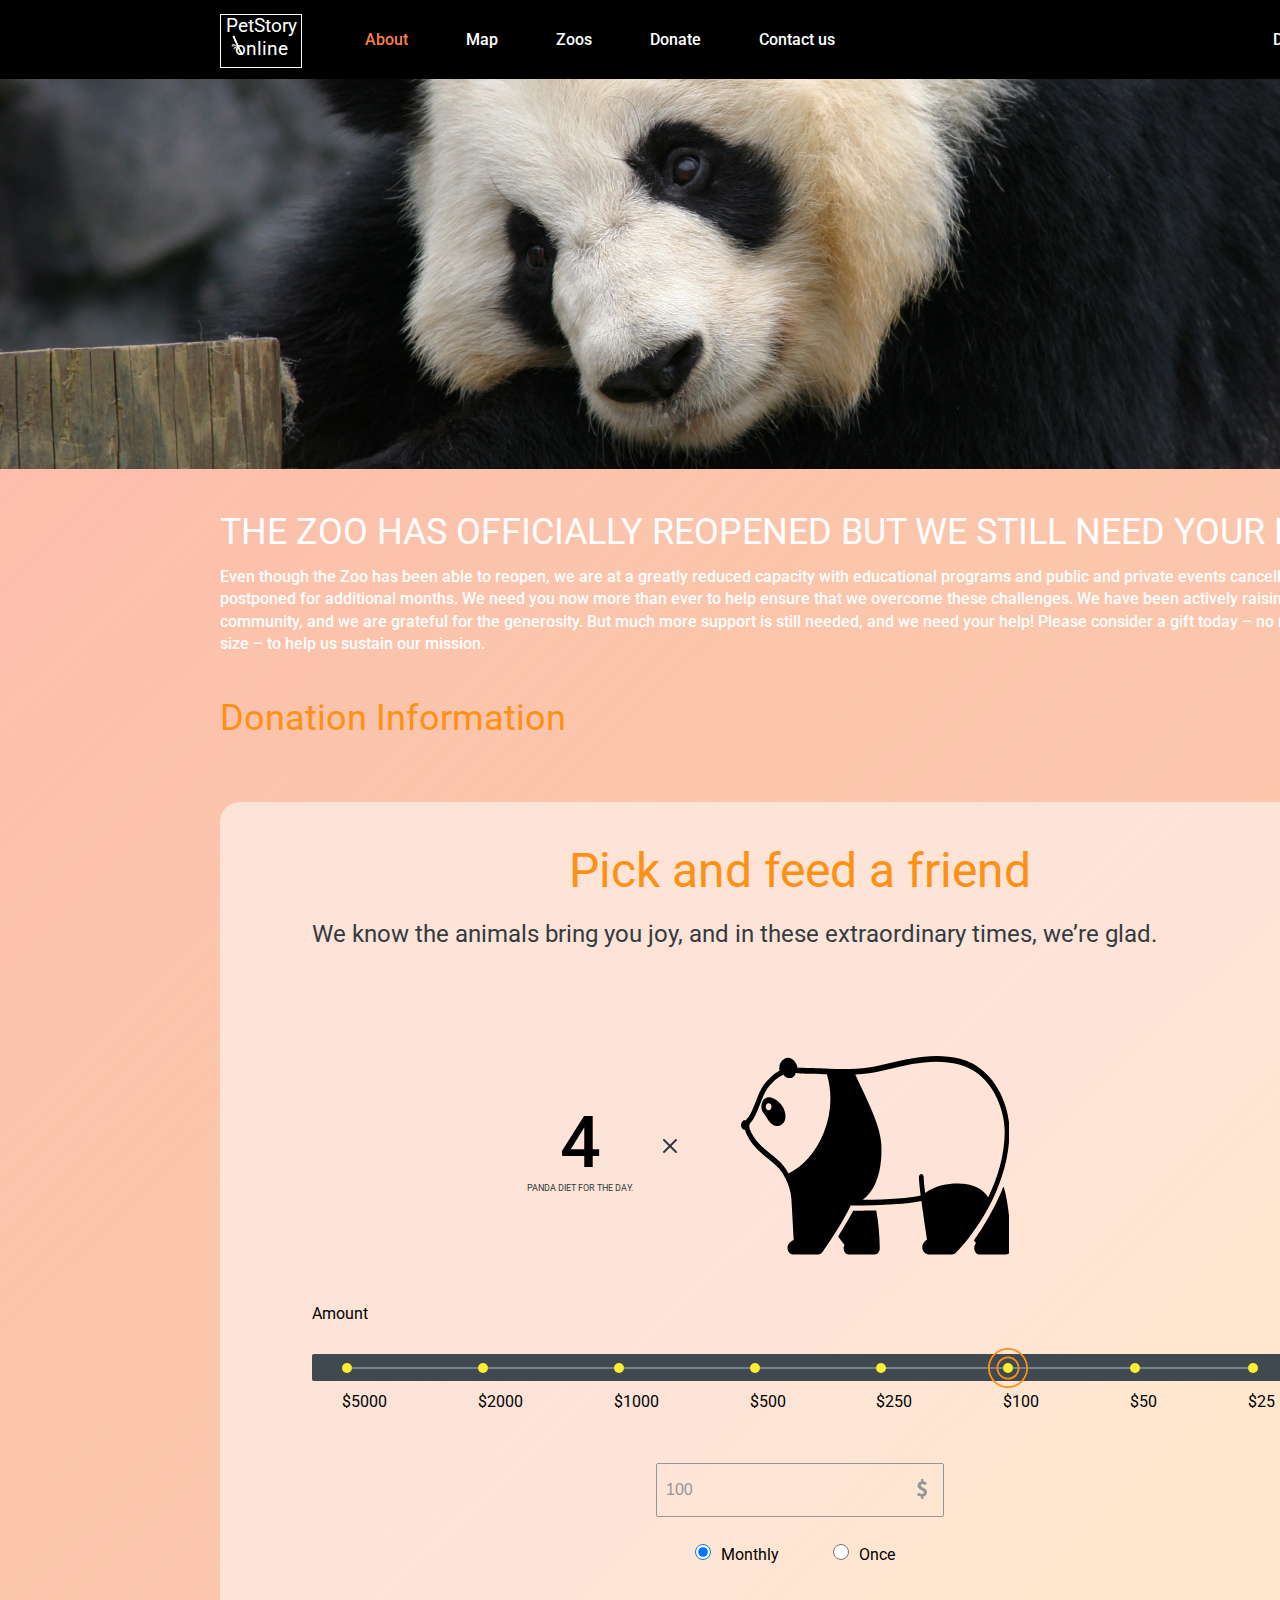
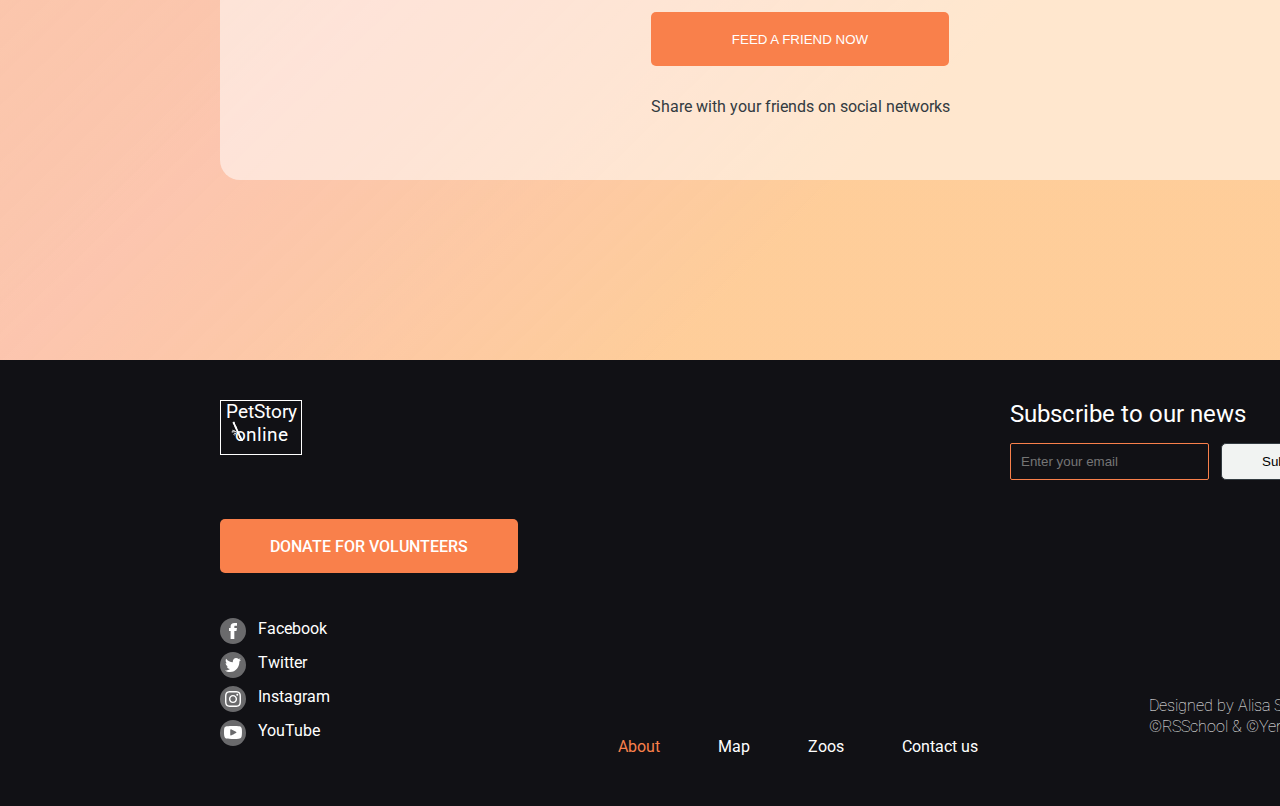
<file: donate/index.html>
<!DOCTYPE html>
<html lang="en">

<head>
    <meta charset="UTF-8">
    <meta http-equiv="X-UA-Compatible" content="IE=edge">
    <meta name="viewport" content="width=device-width, initial-scale=1.0">
    <link rel="stylesheet" href="style.css">
    <title>Donate</title>
</head>

<body>
    <header class="header">
        <div class="header__logo">
            <a href="../index.html"><h1 class="header__logo__name">PetStory online</h1></a>
        </div>
        <nav class="header__navigation">
            <ul class="header__navigation__items">
                <li class="header__navigation__items__item"><a class="header__navigation__items__item__link"
                        href="../index.html">About</a></li>
                <li class="header__navigation__items__item"><a class="header__navigation__items__item__link"
                        href="#">Map</a></li>
                <li class="header__navigation__items__item"><a class="header__navigation__items__item__link"
                        href="#">Zoos</a></li>
                <li class="header__navigation__items__item"><a class="header__navigation__items__item__link"
                        href="index.html">Donate</a></li>
                <li class="header__navigation__items__item"><a class="header__navigation__items__item__link"
                        href="#">Contact us</a></li>
                <li class="header__navigation__items__item"><a class="header__navigation__items__item__link"
                        href="https://www.figma.com" target=»_blank»>Designed by ©</a></li>
            </ul>
        </nav>
        <div class="header__menu-burger">
            <span></span>
        </div>
        <div class="header__menu-body">
            <div class="header__menu-body__logo">
                <h2 class="header__menu-body__logo__item">PetStory online</h2>
            </div>
            <ul class="header__menu-body__ul">
                <li class="header__menu-body__ul__li"><a href="../index.html">About</a></li>
                <li class="header__menu-body__ul__li"><a href="#">Map</a></li>
                <li class="header__menu-body__ul__li"><a href="#">Zoos</a></li>
                <li class="header__menu-body__ul__li"><a href="index.html">Donate</a></li>
                <li class="header__menu-body__ul__li"><a href="#">Contact us</a></li>
                <li class="header__menu-body__ul__li"><a href="#">Designed by ©</a></li>
            </ul>
        </div>
    </header>
    <main class="main">
        <div class="img">
            <div class="panda-img" style="display: block;"></div>
        </div>
        <div class="donate">
            <div class="donate__title">THE ZOO HAS OFFICIALLY REOPENED BUT WE STILL NEED YOUR HELP!</div>
            <div class="donate__subtitle">Even though the Zoo has been able to reopen, we are at a greatly reduced
                capacity with educational programs and public and private events cancelled or postponed for additional
                months. We need you now more than ever to help ensure that we overcome these challenges. We have been
                actively raising funds in the community, and we are grateful for the generosity. But much more support
                is still needed, and we need your help! Please consider a gift today – no matter what size – to help us
                sustain our mission.</div>
            <div class="donate__information">Donation Information</div>
            <div class="donate__area">
                <div class="donate__area__title">Pick and feed a friend</div>
                <div class="donate__area__subtitle">We know the animals bring you joy, and in these extraordinary times,
                    we’re glad.</div>
                <div class="donate__area__diet-panda">
                    <div class="donate__area__diet-panda__quantity">4 <div
                            class="donate__area__diet-panda__quantity__txt">Panda diet for the day.</div>
                    </div>
                    <div class="donate__area__diet-panda__quantity__x"><img
                            class="donate__area__diet-panda__quantity__x__item" src="../assets/icons/x.svg" alt="">
                    </div>
                    <div class="donate__area__diet-panda__img">
                        <div class="donate__area__diet-panda__img__item"></div>
                    </div>
                </div>
                <div class="donate__area__amount">Amount</div>
                <div class="donate__area__choose">
                    <div class="donate__area__choose__line"></div>
                    <div class="donate__area__choose__items" action="#">
                        
                        <div class="donate__area__choose__items__item">
                            <input class="donate__area__choose__items__item__input" type="radio" id="5000" name="nameradio" value="5000">
                            <div class="donate__area__choose__items__item__input__border"></div>
                            <label class="donate__area__choose__items__item__label" for="5000"></label>
                            <div class="donate__area__choose__items__item__price">$5000</div>
                        </div>

                        <div class="donate__area__choose__items__item">
                            <input class="donate__area__choose__items__item__input" type="radio" id="2000" name="nameradio" value="2000">
                            <div class="donate__area__choose__items__item__input__border"></div>
                            <label class="donate__area__choose__items__item__label" for="2000"></label>
                            <div class="donate__area__choose__items__item__price">$2000</div>
                        </div>

                        <div class="donate__area__choose__items__item">
                            <input class="donate__area__choose__items__item__input" type="radio" id="1000" name="nameradio" value="1000">
                            <div class="donate__area__choose__items__item__input__border"></div>
                            <label class="donate__area__choose__items__item__label" for="1000"></label>
                            <div class="donate__area__choose__items__item__price">$1000</div>
                        </div>

                        <div class="donate__area__choose__items__item">
                            <input class="donate__area__choose__items__item__input" type="radio" id="500" name="nameradio" value="500">
                            <div class="donate__area__choose__items__item__input__border"></div>
                            <label class="donate__area__choose__items__item__label" for="500"></label>
                            <div class="donate__area__choose__items__item__price">$500</div>
                        </div>

                        <div class="donate__area__choose__items__item">
                            <input class="donate__area__choose__items__item__input" type="radio" id="250" name="nameradio" value="250">
                            <div class="donate__area__choose__items__item__input__border"></div>
                            <label class="donate__area__choose__items__item__label" for="250"></label>
                            <div class="donate__area__choose__items__item__price">$250</div>
                        </div>

                        <div class="donate__area__choose__items__item">
                            <input class="donate__area__choose__items__item__input" type="radio" id="100" name="nameradio" checked value="100">
                            <div class="donate__area__choose__items__item__input__border"></div>
                            <label class="donate__area__choose__items__item__label" for="100"></label>
                            <div class="donate__area__choose__items__item__price">$100</div>
                        </div>

                        <div class="donate__area__choose__items__item">
                            <input class="donate__area__choose__items__item__input" type="radio" id="50" name="nameradio" value="50">
                            <div class="donate__area__choose__items__item__input__border"></div>
                            <label class="donate__area__choose__items__item__label" for="50"></label>
                            <div class="donate__area__choose__items__item__price">$50</div>
                        </div>

                        <div class="donate__area__choose__items__item">
                            <input class="donate__area__choose__items__item__input" type="radio" id="25" name="nameradio" value="25">
                            <div class="donate__area__choose__items__item__input__border"></div>
                            <label class="donate__area__choose__items__item__label" for="25"></label>
                            <div class="donate__area__choose__items__item__price">$25</div>
                        </div>
                    </div>
                 
                </div>
                <div class="donate__area__subscription">
                    
                    <input class="donate__area__subscription__window" id="rezultatRadio" placeholder="" type="number" value="100">
                    <div class="donate__area__subscription__radio">
                        <input class="donate__area__subscription__radio__item" name="a" checked type="radio">Monthly
                        <input class="donate__area__subscription__radio__item" name="a" type="radio">Once
                    </div>
                    <button class="donate__area__btn">Feed a friend now</button>
                    <div class="donate__area__last">Share with your friends on social networks </div>
                </div>
            </div>
        </div>
    </main>
    <footer class="footer">
        <div class="footer__left">
            <div class="footer__left__logo">
                <a href="../index.html"><h1 class="footer__left__logo__name">PetStory online</h1></a>
            </div>
            <a class="footer__left__button" href="index.html">donate for volunteers</a>
            
            <div class="footer__left__network">
                <div class="footer__left__network__facebook"><a class="footer__left__network__facebook__a" href="https://ru-ru.facebook.com/" target=»_blank»><div class="footer__left__network__facebook__img"
                    ><div class="footer__left__network__facebook__txt">Facebook</div></div></a></div>
                <div class="footer__left__network__twitter"><a href="https://twitter.com/?lang=ru" target=»_blank»><div class="footer__left__network__twitter__img"
                            ><div class="footer__left__network__twitter__txt">Twitter</div></div></a></div>
                <div class="footer__left__network__instagram"><a href="https://www.instagram.com/" target=»_blank»><div class="footer__left__network__instagram__img"
                            ><div class="footer__left__network__instagram__txt">Instagram</div></div></a></div>
                <div class="footer__left__network__youtube"><a href="https://www.youtube.com/" target=»_blank»><div class="footer__left__network__youtube__img"
                           ><div class="footer__left__network__youtube__txt">YouTube</div></div></a></div>
            </div>
            </div>

        <div class="footer__centre">
            <nav class="footer__centre__navigation">
                <ul class="footer__centre__navigation__items">
                    <li class="footer__centre__navigation__items__item"><a
                            class="footer__centre__navigation__items__item__link" href="../index.html">About</a></li>
                    <li class="footer__centre__navigation__items__item"><a
                            class="footer__centre__navigation__items__item__link" href="#">Map</a></li>
                    <li class="footer__centre__navigation__items__item"><a
                            class="footer__centre__navigation__items__item__link" href="#">Zoos</a></li>
                    <li class="footer__centre__navigation__items__item"><a
                            class="footer__centre__navigation__items__item__link" href="#">Contact us</a></li>
                </ul>
            </nav>
        </div>
        <div class="footer__right">
            <form class="footer__right__form" action="">
                <h3 class="footer__right__form__titile">Subscribe to our news</h3>
                <input class="footer__right__form__input" type="email" placeholder="Enter your email" required>
                <button class="footer__right__form__btn">Submit</button>
            </form>
            <div class="footer__right__designed">
                <div class="footer__right__designed__name">Designed by Alisa Samborskaya</div>
                <div class="footer__right__designed__rsschool">©RSSchool & ©Yem Digital 2021</div>
            </div>
        </div>
    </footer>
    <script src="../donatePage.js"></script>
    <script src="../burgerMenu.js"></script>
</body>

</html>
</file>
<file: donate/style.css>
@import url("https://fonts.googleapis.com/css2?family=Roboto:wght@100;300;400;500;700;900&display=swap");
* {
  margin: 0;
  padding: 0;
}

* li {
  list-style-type: none;
}

* a {
  position: n;
  text-decoration: none;
  color: inherit;
}

body {
  font-family: 'Roboto', sans-serif;
  width: 1600px;
  margin: 0 auto;
}

body._lock {
  overflow: hidden;
}

.header {
  background-color: #000000;
  display: -webkit-box;
  display: -ms-flexbox;
  display: flex;
  padding: 14px 220px;
  -webkit-box-align: center;
      -ms-flex-align: center;
          align-items: center;
}

.header__main-title {
  visibility: hidden;
  font-size: 0px;
}

.header__logo {
  margin: 0 63px 0 0;
  width: 82px;
  height: 51px;
}

.header__logo__name {
  position: relative;
  padding: 0 4.7px 6.5px 4.7px;
  font-weight: 400;
  font-size: 19.0145px;
  line-height: 120%;
  text-align: center;
  color: #FFFFFF;
  border: 1.18841px solid #FFFFFF;
}

.header__logo__name::after {
  position: absolute;
  top: 20px;
  left: 10px;
  content: "";
  background-image: url("../assets/icons/bamboo.svg");
  width: 12px;
  height: 20px;
  display: block;
}

.header__menu-body {
  display: none;
}

.header__menu-burger {
  display: none;
}

.header__navigation__items {
  display: -webkit-box;
  display: -ms-flexbox;
  display: flex;
}

.header__navigation__items__item {
  color: #FFFFFF;
  font-weight: 500;
  font-size: 16px;
  margin: 0 58px 0 0;
}

.header__navigation__items__item:first-child {
  color: #F9804B;
}

.header__navigation__items__item:hover {
  color: #F9804B;
}

.header__navigation__items__item:last-child {
  margin: 0 0 0 438px;
}

.header__navigation__items__item:nth-last-child(2) {
  margin: 0;
}

.header__navigation__items__item:hover {
  color: #F9804B;
}

@media (max-width: 1000px) {
  body {
    width: 1000px;
    margin: 0 auto;
  }
  .header {
    padding: 14px 30px;
  }
  .header__navigation__items__item {
    margin: 0 48px 0 0;
  }
  .header__navigation__items__item:last-child {
    margin: 0 0 0 259px;
  }
}

@media (max-width: 640px) {
  body {
    max-width: 640px;
    margin: 0 auto;
  }
  .header {
    min-width: 600px;
    z-index: 10;
    position: absolute;
    position: fixed;
    background-color: #000000;
    display: -webkit-box;
    display: -ms-flexbox;
    display: flex;
    padding: 2px 20px;
    -webkit-box-align: center;
        -ms-flex-align: center;
            align-items: center;
    -webkit-box-pack: justify;
        -ms-flex-pack: justify;
            justify-content: space-between;
  }
  .header__menu-burger {
    position: fixed;
    display: block;
    position: relative;
    width: 18px;
    height: 10px;
    cursor: pointer;
    z-index: 6;
  }
  .header__menu-burger span, .header__menu-burger::before, .header__menu-burger::after {
    left: 0;
    position: absolute;
    height: 10%;
    width: 100%;
    background-color: #FFFFFF;
    -webkit-transition: all 0.3s ease 0s;
    transition: all 0.3s ease 0s;
    border-radius: 2px;
  }
  .header__menu-burger::after, .header__menu-burger::before {
    content: "";
  }
  .header__menu-burger::before {
    top: 0;
  }
  .header__menu-burger::after {
    bottom: 0;
  }
  .header__menu-burger span {
    top: 50%;
    -webkit-transform: scale(1) translate(0px, -50%);
            transform: scale(1) translate(0px, -50%);
  }
  .header__menu-burger._active span {
    -webkit-transform: scale(0) translate(0px, -50%);
            transform: scale(0) translate(0px, -50%);
  }
  .header__menu-burger._active::before {
    top: 50%;
    -webkit-transform: rotate(-45deg) translate(0px, -50%);
            transform: rotate(-45deg) translate(0px, -50%);
    background-color: #333B41;
    top: 11px;
  }
  .header__menu-burger._active::after {
    bottom: 50%;
    -webkit-transform: rotate(45deg) translate(0px, 50%);
            transform: rotate(45deg) translate(0px, 50%);
    background-color: #333B41;
    top: 10px;
  }
  .header__menu-body {
    display: block;
    padding: 10px 0 0 10px;
    z-index: 5;
    position: fixed;
    top: 0;
    left: 0;
    width: 100%;
    height: 100%;
    background-color: #E5E5E5;
    opacity: 1;
    -webkit-transform: translate(-100%, 0px);
            transform: translate(-100%, 0px);
    -webkit-transition: left 0.3 ease 0s;
    transition: left 0.3 ease 0s;
    overflow: auto;
  }
  .header__menu-body._active {
    -webkit-transform: translate(0px, 0px);
            transform: translate(0px, 0px);
    left: 0;
  }
  .header__menu-body__ul {
    display: inline-block;
  }
  .header__menu-body__ul__li {
    color: #333B41;
    margin: 0 0 15px 0;
  }
  .header__menu-body__logo__item {
    font-size: 15px;
    font-weight: 400;
    line-height: 120%;
    color: #FE9013;
    width: 65px;
    border: 0.8px solid #FE9013;
    border-radius: 2px;
    text-align: center;
    margin: 0 0 30px 0;
  }
  .header__menu-body__logo__item::before {
    content: "";
    background-image: url("../assets/icons/bamboo2.svg");
    width: 10px;
    height: 16px;
    top: 27px;
    left: 19px;
    display: block;
    position: absolute;
  }
  .header__main-title {
    visibility: hidden;
    font-size: 0px;
  }
  .header__logo {
    margin: 0;
    height: 100%;
  }
  .header__logo__name {
    position: relative;
    padding: 0;
    font-weight: 400;
    font-size: 13px;
    line-height: 120%;
    text-align: center;
    color: #FFFFFF;
    border: none;
  }
  .header__logo__name::after {
    position: absolute;
    top: 14px;
    left: 20px;
    content: "";
    background-image: url("../assets/icons/bamboo3.svg");
    width: 8px;
    height: 14px;
    display: block;
  }
  .header__navigation__items {
    display: none;
  }
  .header__navigation__items__item {
    color: #FFFFFF;
    font-weight: 500;
    font-size: 16px;
    margin: 0 58px 0 0;
  }
  .header__navigation__items__item:first-child {
    color: #F9804B;
  }
  .header__navigation__items__item:hover {
    color: #F9804B;
  }
  .header__navigation__items__item:last-child {
    margin: 0 0 0 438px;
  }
  .header__navigation__items__item:nth-last-child(2) {
    margin: 0;
  }
  .header__navigation__items__item:hover {
    color: #F9804B;
  }
}

@media (max-width: 320px) {
  body {
    max-width: 320px;
    margin: 0 auto;
  }
  .header {
    padding-left: 0;
    min-width: 300px;
    z-index: 10;
    position: absolute;
    position: fixed;
  }
}

.panda-img::before {
  content: "";
  background-image: url("../assets/img/bgDonate.jpg");
  display: block;
  width: 1600px;
  height: 390px;
}

@media (max-width: 1000px) {
  body {
    width: 1000px;
    margin: 0 auto;
  }
  .panda-img::before {
    content: "";
    background-image: url("../assets/img/panda_bg2.png");
    display: block;
    width: 1000px;
    height: 390px;
  }
}

@media (max-width: 640px) {
  body {
    width: 640px;
    margin: 0 auto;
  }
  .panda-img::before {
    content: "";
    background-image: url("../assets/img/pandabg3.jpg");
    display: block;
    width: 640px;
    height: 335px;
  }
}

@media (max-width: 320px) {
  body {
    width: 320px;
    margin: 0 auto;
  }
  .panda-img::before {
    content: "";
    background-image: url("../assets/img/panda_bgL.jpg");
    display: block;
    width: 320px;
    height: 187px;
  }
}

.donate {
  background: linear-gradient(315.75deg, rgba(254, 210, 144, 0.7) 30.06%, #FEBDAB 100.95%, rgba(254, 210, 144, 0.7) 106.36%), linear-gradient(315.75deg, rgba(254, 189, 171, 0.74) 30.06%, rgba(243, 169, 248, 0.66) 50.74%, #E0D8F0 80.49%, #EAF7FE 127.9%, #EAF7FE 149.54%), linear-gradient(315.75deg, rgba(254, 189, 171, 0.74) 30.06%, rgba(243, 169, 248, 0.66) 50.74%, #E0D8F0 80.49%, #EAF7FE 127.9%, #EAF7FE 149.54%);
  padding: 40px 220px 180px 220px;
}

.donate__title {
  font-weight: 400;
  font-size: 36px;
  line-height: 130%;
  color: #FFFFFF;
}

.donate__subtitle {
  font-weight: 500;
  font-size: 16px;
  line-height: 140%;
  color: #FFFFFF;
  margin: 10px 0 40px 0;
}

.donate__information {
  font-weight: 400;
  font-size: 36px;
  line-height: 130%;
  color: #FE9013;
  margin: 0 0 60px 0;
}

.donate__area {
  padding: 40px 92px 62px 92px;
  background: rgba(255, 255, 255, 0.52);
  border-radius: 20px;
}

.donate__area__title {
  font-weight: 400;
  font-size: 48px;
  line-height: 120%;
  text-align: center;
  color: #FE9013;
  margin: 0 0 20px 0;
}

.donate__area__subtitle {
  font-weight: 400;
  font-size: 24px;
  line-height: 120%;
  color: #333B41;
}

.donate__area__diet-panda {
  display: -webkit-box;
  display: -ms-flexbox;
  display: flex;
  margin: 0px 0px 0px 215px;
}

.donate__area__diet-panda__quantity {
  font-weight: 500;
  font-size: 72px;
  line-height: 80%;
  text-align: center;
  text-transform: uppercase;
  color: #000000;
  margin: 165px 0 0 0;
}

.donate__area__diet-panda__quantity__txt {
  margin: 11px 0 0 0;
  font-weight: 400;
  font-size: 9px;
  line-height: 140%;
  text-align: center;
  color: #333B41;
}

.donate__area__diet-panda__quantity__x__item {
  margin: 190px 64px 0 30px;
}

.donate__area__diet-panda__img {
  display: block;
}

.donate__area__diet-panda__img__item {
  margin: 60px 0px 0px 0px;
}

.donate__area__diet-panda__img__item::before {
  content: "";
  background-image: url("../assets/icons/panda.svg");
  width: 268px;
  height: 246px;
  display: block;
}

.donate__area__choose {
  width: 976px;
  height: 27px;
  background: #404950;
  border-radius: 2px;
  text-align: center;
  vertical-align: middle;
}

.donate__area__choose__line {
  display: inline-block;
  width: 915px;
  height: 2px;
  background: #72828E;
  margin: 0 auto;
}

.donate__area__choose__items {
  position: relative;
  padding: 0px 13px 0px 30px;
  display: -webkit-box;
  display: -ms-flexbox;
  display: flex;
  -webkit-box-pack: justify;
      -ms-flex-pack: justify;
          justify-content: space-between;
}

.donate__area__choose__items__item__input {
  -webkit-appearance: none;
  -moz-appearance: none;
       appearance: none;
}

.donate__area__choose__items__item__input:checked + .donate__area__choose__items__item__input__border::before {
  content: "";
  background-image: url("../assets/icons/border.svg");
  display: block;
  width: 40px;
  height: 40px;
  position: absolute;
  margin: -44px 0px 0px -15px;
}

.donate__area__choose__items__item__label {
  cursor: pointer;
}

.donate__area__choose__items__item__label::after {
  content: "";
  display: block;
  border-radius: 50%;
  position: absolute;
}

.donate__area__choose__items__item__label::before {
  position: absolute;
  content: "";
  display: block;
  width: 10px;
  height: 10px;
  border-radius: 50%;
  position: absolute;
  background: #FFEE2E;
  margin: -29px 0px 0px 0px;
}

.donate__area__amount {
  margin: 48px 0 29px 0;
  font-weight: 400;
  font-size: 16px;
  line-height: 140%;
  color: #000000;
}

.donate__area__subscription {
  margin: 98px 0 0 0;
  text-align: center;
}

.donate__area__subscription::before {
  content: "";
  background-image: url("../assets/icons/Vector-7.svg");
  display: block;
  width: 10px;
  height: 20px;
  margin: 0px 0px -36px 605px;
}

.donate__area__subscription__window {
  width: 268px;
  height: 52px;
  background-color: transparent;
  border: 1px solid #929699;
  border-radius: 2px;
  padding: 0px 9px;
  font-weight: 400;
  font-size: 16px;
  line-height: 140%;
  color: #929699;
}

.donate__area__subscription__window:focus {
  outline: none;
}

.donate__area__subscription__radio {
  margin: 27px 0px 0 -60px;
}

.donate__area__subscription__radio__item {
  width: 16px;
  height: 16px;
  margin: 0 10px 0 50px;
  font-weight: 400;
  font-size: 16px;
  line-height: 140%;
  color: #333B41;
}

.donate__area__btn {
  margin: 48px 0 0 0;
  width: 298px;
  height: 54px;
  border-radius: 25px;
  background-color: #F9804B;
  border: none;
  font-weight: 500;
  text-transform: uppercase;
  color: #FFFFFF;
  border-radius: 5px;
}

.donate__area__btn:hover {
  background-color: #E47209;
  cursor: pointer;
}

.donate__area__btn:active {
  background: #4B9200;
}

.donate__area__last {
  font-weight: 400;
  font-size: 16px;
  line-height: 140%;
  color: #333B41;
  margin: 30px 0 0 0;
}

@media (max-width: 1000px) {
  body {
    width: 1000px;
    margin: 0 auto;
  }
  .donate {
    padding: 40px 30px 30px 30px;
  }
  .donate__subtitle {
    margin: 30px 0 40px 0;
  }
  .donate__information {
    margin: 0 0 40px 0;
  }
  .donate__area {
    padding: 20px 44px 46px 44px;
  }
  .donate__area__title {
    margin: 0 0 20px 0;
  }
  .donate__area__diet-panda {
    margin: 0px 0px 0px 215px;
  }
  .donate__area__diet-panda__quantity__x__item {
    margin: 190px 64px 0 0;
  }
  .donate__area__diet-panda__img__item {
    margin: 60px 0px 0px 0px;
  }
  .donate__area__choose {
    width: 810px;
    height: 27px;
    background: #404950;
  }
  .donate__area__choose__line {
    width: 776px;
  }
  .donate__area__choose__items {
    padding: 0px 0px 0px 12px;
  }
  .donate__area__choose__items__item:first-child {
    display: none;
  }
  .donate__area__subscription {
    margin: 98px 0 0 0;
  }
  .donate__area__subscription::before {
    content: "";
    background-image: url("../assets/icons/Vector-7.svg");
    display: block;
    width: 10px;
    height: 20px;
    margin: 0px 0px -36px 360px;
  }
  .donate__area__subscription__radio {
    margin: 27px 0px 0 -60px;
  }
  .donate__area__subscription__radio__item {
    margin: 0 10px 0 50px;
  }
}

@media (max-width: 640px) {
  body {
    width: 640px;
    margin: 0 auto;
  }
  .donate {
    padding: 30px 20px 46px 20px;
  }
  .donate__subtitle {
    margin: 20px 0 30px 0;
  }
  .donate__information {
    margin: 0 0 30px 0;
  }
  .donate__area {
    padding: 30px 31px 46px 0px;
  }
  .donate__area__amount {
    margin-left: 10px;
  }
  .donate__area__title {
    margin: 0 0 20px 0;
  }
  .donate__area__subtitle {
    text-align: center;
  }
  .donate__area__diet-panda {
    margin: 0px 0px 0px 27px;
  }
  .donate__area__diet-panda__quantity__x {
    margin: 0px 44px 0 40px;
  }
  .donate__area__diet-panda__img__item {
    margin: 60px 0px 0px 0px;
  }
  .donate__area__choose {
    width: 600px;
    height: 27px;
    background: #404950;
  }
  .donate__area__choose__line {
    width: 546px;
  }
  .donate__area__choose__items {
    padding: 0px 0px 0px 25px;
  }
  .donate__area__choose__items__item:first-child {
    display: none;
  }
  .donate__area__choose__items__item:nth-child(2) {
    display: none;
  }
  .donate__area__choose__items__item:nth-child(3) {
    display: none;
  }
  .donate__area__choose__items__item__price {
    margin: 0 10px 0 0;
  }
  .donate__area__subscription {
    margin: 98px 0 0 0;
  }
  .donate__area__subscription::before {
    content: "";
    background-image: url("../assets/icons/Vector-7.svg");
    display: block;
    width: 10px;
    height: 20px;
    margin: 0px 0px -36px 359px;
  }
  .donate__area__subscription__window {
    width: 180px;
  }
  .donate__area__subscription__radio {
    margin: 27px 0px 0 -60px;
  }
  .donate__area__subscription__radio__item {
    margin: 0 10px 0 50px;
  }
}

@media (max-width: 320px) {
  body {
    width: 320px;
    margin: 0 auto;
  }
  .donate {
    padding: 30px 10px 20px 10px;
  }
  .donate__title {
    font-size: 34px;
  }
  .donate__subtitle {
    margin: 20px 0 30px 0;
  }
  .donate__information {
    margin: 0 0 30px 0;
    font-size: 24px;
  }
  .donate__area {
    padding: 30px 0px 0px 0px;
  }
  .donate__area__subscription__window {
    width: 180px;
  }
  .donate__area__last {
    font-size: 13px;
  }
  .donate__area__amount {
    margin-left: 10px;
  }
  .donate__area__title {
    margin: 0 0 20px 0;
    font-size: 24px;
  }
  .donate__area__subtitle {
    text-align: center;
    font-size: 16px;
  }
  .donate__area__diet-panda {
    margin: 0px 0px 0px 0px;
  }
  .donate__area__diet-panda__quantity {
    margin: 70px 0 0 0;
    font-size: 40px;
  }
  .donate__area__diet-panda__quantity__txt {
    width: 95px;
  }
  .donate__area__diet-panda__quantity__x {
    margin: 0px 0px 0 0px;
  }
  .donate__area__diet-panda__quantity__x__item {
    margin: 83px 0px 0 7px;
  }
  .donate__area__diet-panda__img__item {
    margin: 60px 0px 0px 0px;
    font-size: 13px;
  }
  .donate__area__diet-panda__img__item::before {
    content: "";
    background-image: url("../assets/icons/pandaL.svg");
    width: 151px;
    height: 139px;
    display: block;
    margin: -56px 0px 0px 22px;
  }
  .donate__area__choose {
    width: 300px;
    height: 14px;
    background: #404950;
  }
  .donate__area__choose__line {
    width: 254px;
    height: 1px;
    margin: 0px 0px 7px 0px;
  }
  .donate__area__choose__items {
    padding: 0px 0px 0px 0px;
  }
  .donate__area__choose__items__item__input {
    -webkit-appearance: none;
    -moz-appearance: none;
         appearance: none;
  }
  .donate__area__choose__items__item__input:checked + .donate__area__choose__items__item__input__border::before {
    content: "";
    background-image: url("../assets/icons/bordersmall.svg");
    display: block;
    width: 20px;
    height: 20px;
    position: absolute;
    margin: -41px 0px 0px 2px;
  }
  .donate__area__choose__items__item__label::before {
    position: absolute;
    content: "";
    display: block;
    width: 5px;
    height: 5px;
    border-radius: 50%;
    position: absolute;
    background: #FFEE2E;
    top: 22px;
    margin-left: 0px;
  }
  .donate__area__choose__items__item:first-child {
    display: none;
  }
  .donate__area__choose__items__item:nth-child(2) {
    display: none;
  }
  .donate__area__choose__items__item:nth-child(3) {
    display: none;
  }
  .donate__area__choose__items__item:nth-child(4) {
    padding-left: 12px;
  }
  .donate__area__choose__items__item__price {
    margin: 0 10px 0 0;
  }
  .donate__area__choose__items__item__label::before {
    margin: -36px 0px 0px 9px;
  }
  .donate__area__subscription {
    margin: 98px 0 0 0;
  }
  .donate__area__subscription__radio {
    margin: 27px 0px 0 -60px;
  }
  .donate__area__subscription__radio__item {
    margin: 0 10px 0 50px;
  }
  .donate__area__btn {
    border-radius: 25px;
    margin: 27px 0 0 -9px;
  }
}

input[type='number'] {
  -moz-appearance: textfield;
}

input[type='number']::-webkit-inner-spin-button {
  -webkit-appearance: none;
  margin: 0;
}

.footer {
  padding: 40px 0px 50px 220px;
  background-color: #111115;
  color: #FFFFFF;
  display: -webkit-box;
  display: -ms-flexbox;
  display: flex;
}

.footer__left {
  padding: 0 100px 0 0;
}

.footer__left__logo {
  margin: 0 63px 0 0;
  width: 82px;
  height: 51px;
}

.footer__left__logo__name {
  position: relative;
  padding: 0 4.7px 6.5px 4.7px;
  font-weight: 400;
  font-size: 19.0145px;
  line-height: 120%;
  text-align: center;
  color: #FFFFFF;
  border: 1.18841px solid #FFFFFF;
}

.footer__left__logo__name::after {
  position: absolute;
  top: 20px;
  left: 10px;
  content: "";
  background-image: url("../assets/icons/bamboo.svg");
  width: 12px;
  height: 20px;
  display: block;
}

.footer__left__button {
  margin: 68px 0 45px 0;
  width: 298px;
  height: 54px;
  background-color: #F9804B;
  border: none;
  font-weight: 500;
  text-transform: uppercase;
  color: #FFFFFF;
  display: -webkit-inline-box;
  display: -ms-inline-flexbox;
  display: inline-flex;
  -webkit-box-pack: center;
      -ms-flex-pack: center;
          justify-content: center;
  -webkit-box-align: center;
      -ms-flex-align: center;
          align-items: center;
  border-radius: 5px;
}

.footer__left__button:hover {
  background-color: #E47209;
  cursor: pointer;
}

.footer__left__button:active {
  background: #4B9200;
}

.footer__left__network {
  font-weight: 400;
  font-size: 16px;
  line-height: 140%;
  display: block;
}

.footer__left__network__facebook {
  margin: 0 0 8px 0;
  display: inline-block;
  vertical-align: middle;
  text-align: bottom;
}

.footer__left__network__facebook__img {
  display: -webkit-box;
  display: -ms-flexbox;
  display: flex;
}

.footer__left__network__facebook__img::before {
  content: "";
  background-image: url("../assets/icons/facebook.svg");
  width: 26px;
  height: 26px;
  display: inline-block;
  vertical-align: middle;
  text-align: bottom;
  margin: 0 12px 0 0;
}

.footer__left__network__twitter {
  margin: 0 0 8px 0;
  vertical-align: middle;
  text-align: bottom;
}

.footer__left__network__twitter__img {
  display: -webkit-box;
  display: -ms-flexbox;
  display: flex;
}

.footer__left__network__twitter__img::before {
  content: "";
  background-image: url("../assets/icons/twitter.svg");
  width: 26px;
  height: 26px;
  display: inline-block;
  vertical-align: middle;
  text-align: bottom;
  margin: 0 12px 0 0;
}

.footer__left__network__instagram {
  margin: 0 0 8px 0;
  vertical-align: middle;
  text-align: bottom;
}

.footer__left__network__instagram__img {
  display: -webkit-box;
  display: -ms-flexbox;
  display: flex;
}

.footer__left__network__instagram__img::before {
  content: "";
  background-image: url("../assets/icons/instagram.svg");
  width: 26px;
  height: 26px;
  display: inline-block;
  vertical-align: middle;
  text-align: bottom;
  margin: 0 12px 0 0;
}

.footer__left__network__youtube {
  margin: 0 0 8px 0;
  vertical-align: middle;
  text-align: bottom;
}

.footer__left__network__youtube__img {
  display: -webkit-box;
  display: -ms-flexbox;
  display: flex;
}

.footer__left__network__youtube__img::before {
  content: "";
  background-image: url("../assets/icons/youtube.svg");
  width: 26px;
  height: 26px;
  display: inline-block;
  vertical-align: middle;
  text-align: bottom;
  margin: 0 12px 0 0;
}

.footer__centre {
  margin: 337px 0 0 0;
}

.footer__centre__navigation__items {
  display: -webkit-box;
  display: -ms-flexbox;
  display: flex;
}

.footer__centre__navigation__items__item {
  margin: 0 58px 0 0;
}

.footer__centre__navigation__items__item:first-child {
  color: #F9804B;
}

.footer__centre__navigation__items__item:last-child {
  margin: 0;
}

.footer__centre__navigation__items__item:hover {
  color: #F9804B;
}

.footer__right {
  margin: 0px 0px 0px 32px;
}

.footer__right__form__titile {
  margin: 0 0 14px 0;
  font-weight: 400;
  font-size: 24px;
  line-height: 120%;
  color: #FFFFFF;
}

.footer__right__form__input {
  background-color: #111115;
  border-radius: 2px;
  border: 0.7px solid #F9804B;
  padding: 10px;
  color: #F1F3F2;
  cursor: pointer;
}

.footer__right__form__input:focus {
  outline: none;
  border: 0.7px solid #4B9200;
}

.footer__right__form__btn {
  margin: 0 0 0 8px;
  background: #F1F3F2;
  border: 1px solid #333B41;
  border-radius: 5px;
  padding: 10px 40px;
  cursor: pointer;
}

.footer__right__form__btn:hover {
  color: #F9804B;
  border: 1px solid #F9804B;
}

.footer__right__form__btn:active {
  color: #4B9200;
  border: 1px solid #4B9200;
}

.footer__right__designed {
  margin: 216px 0px 0px 139px;
  font-weight: 100;
  font-size: 16px;
  line-height: 130%;
  color: #FFFFFF;
}

.footer__right__designed__name {
  cursor: pointer;
}

.footer__right__designed__name:active {
  color: #4B9200;
}

.footer__right__designed__rsschool {
  cursor: pointer;
}

.footer__right__designed__rsschool:active {
  color: #4B9200;
}

@media (max-width: 1000px) {
  body {
    width: 1000px;
    margin: 0 auto;
  }
  .footer {
    padding: 40px 18px 50px 40px;
    background-color: #111115;
    color: #FFFFFF;
    display: -webkit-box;
    display: -ms-flexbox;
    display: flex;
  }
  .footer__left {
    padding: 0 0px 0 0;
  }
  .footer__left__logo {
    margin: 0 63px 0 0;
    width: 82px;
    height: 51px;
  }
  .footer__left__logo__name {
    position: relative;
    padding: 0 4.7px 6.5px 4.7px;
    font-weight: 400;
    font-size: 19.0145px;
    line-height: 120%;
    text-align: center;
    color: #FFFFFF;
    border: 1.18841px solid #FFFFFF;
  }
  .footer__left__logo__name::after {
    position: absolute;
    top: 20px;
    left: 10px;
    content: "";
    background-image: url("../assets/icons/bamboo.svg");
    width: 12px;
    height: 20px;
    display: block;
  }
  .footer__left__button {
    margin: 68px 0 45px 0;
    width: 298px;
    height: 54px;
    background-color: #F9804B;
    border: none;
    font-weight: 500;
    text-transform: uppercase;
    color: #FFFFFF;
    display: -webkit-inline-box;
    display: -ms-inline-flexbox;
    display: inline-flex;
    -webkit-box-pack: center;
        -ms-flex-pack: center;
            justify-content: center;
    -webkit-box-align: center;
        -ms-flex-align: center;
            align-items: center;
    border-radius: 5px;
  }
  .footer__left__button:hover {
    background-color: #E47209;
    cursor: pointer;
  }
  .footer__left__button:active {
    background: #4B9200;
  }
  .footer__left__network {
    font-weight: 400;
    font-size: 16px;
    line-height: 140%;
  }
  .footer__left__network__facebook {
    margin: 0 0 8px 0;
    display: inline-block;
    vertical-align: middle;
    text-align: bottom;
  }
  .footer__left__network__facebook__img {
    display: -webkit-box;
    display: -ms-flexbox;
    display: flex;
  }
  .footer__left__network__facebook__img::before {
    content: "";
    background-image: url("../assets/icons/facebook.svg");
    width: 26px;
    height: 26px;
    display: inline-block;
    vertical-align: middle;
    text-align: bottom;
    margin: 0 12px 0 0;
  }
  .footer__left__network__twitter {
    margin: 0 0 8px 0;
    vertical-align: middle;
    text-align: bottom;
  }
  .footer__left__network__twitter__img {
    display: -webkit-box;
    display: -ms-flexbox;
    display: flex;
  }
  .footer__left__network__twitter__img::before {
    content: "";
    background-image: url("../assets/icons/twitter.svg");
    width: 26px;
    height: 26px;
    display: inline-block;
    vertical-align: middle;
    text-align: bottom;
    margin: 0 12px 0 0;
  }
  .footer__left__network__instagram {
    margin: 0 0 8px 0;
    vertical-align: middle;
    text-align: bottom;
  }
  .footer__left__network__instagram__img {
    display: -webkit-box;
    display: -ms-flexbox;
    display: flex;
  }
  .footer__left__network__instagram__img::before {
    content: "";
    background-image: url("../assets/icons/instagram.svg");
    width: 26px;
    height: 26px;
    display: inline-block;
    vertical-align: middle;
    text-align: bottom;
    margin: 0 12px 0 0;
  }
  .footer__left__network__youtube {
    margin: 0 0 8px 0;
    vertical-align: middle;
    text-align: bottom;
  }
  .footer__left__network__youtube__img {
    display: -webkit-box;
    display: -ms-flexbox;
    display: flex;
  }
  .footer__left__network__youtube__img::before {
    content: "";
    background-image: url("../assets/icons/youtube.svg");
    width: 26px;
    height: 26px;
    display: inline-block;
    vertical-align: middle;
    text-align: bottom;
    margin: 0 12px 0 0;
  }
  .footer__centre {
    margin: 337px 0 0 0;
  }
  .footer__centre__navigation__items {
    display: -webkit-box;
    display: -ms-flexbox;
    display: flex;
  }
  .footer__centre__navigation__items__item {
    margin: 0 48px 0 0;
  }
  .footer__centre__navigation__items__item:first-child {
    color: #F9804B;
  }
  .footer__centre__navigation__items__item:last-child {
    margin: 0;
  }
  .footer__centre__navigation__items__item:hover {
    color: #F9804B;
  }
  .footer__right {
    margin: 0px 0px 0px 0px;
  }
  .footer__right__form__titile {
    margin: 0 0 14px 0;
    font-weight: 400;
    font-size: 24px;
    line-height: 120%;
    color: #FFFFFF;
  }
  .footer__right__form__input {
    background-color: #111115;
    border-radius: 2px;
    border: 0.7px solid #F9804B;
    padding: 10px;
    color: #F1F3F2;
    cursor: pointer;
  }
  .footer__right__form__input:focus {
    outline: none;
    border: 0.7px solid #4B9200;
  }
  .footer__right__form__btn {
    margin: 0 0 0 8px;
    background: #F1F3F2;
    border: 1px solid #333B41;
    border-radius: 5px;
    padding: 10px 40px;
    cursor: pointer;
  }
  .footer__right__form__btn:hover {
    border: 1px solid #F9804B;
    color: #F9804B;
  }
  .footer__right__form__btn:active {
    color: #4B9200;
    border: 1px solid #4B9200;
  }
  .footer__right__designed {
    margin: 235px 0px 0px 80px;
    font-weight: 100;
    font-size: 16px;
    line-height: 130%;
    color: #FFFFFF;
  }
  .footer__right__designed__name {
    cursor: pointer;
  }
  .footer__right__designed__name:active {
    color: #4B9200;
  }
  .footer__right__designed__rsschool {
    cursor: pointer;
  }
  .footer__right__designed__rsschool:active {
    color: #4B9200;
  }
}

@media (max-width: 640px) {
  body {
    width: 640px;
    margin: 0 auto;
  }
  .footer {
    padding: 13px 20px 13px 20px;
    min-height: 282px;
    position: relative;
  }
  .footer__left {
    padding: 0px;
  }
  .footer__left__button {
    margin: 32px 0 97px 0;
  }
  .footer__left__network {
    position: absolute;
    top: 12px;
    right: 20px;
  }
  .footer__left__network__facebook {
    margin: 0 0 13px 0;
  }
  .footer__left__network__facebook__txt {
    display: none;
  }
  .footer__left__network__twitter {
    margin: 0 0 13px 0;
  }
  .footer__left__network__twitter__txt {
    display: none;
  }
  .footer__left__network__instagram {
    margin: 0 0 13px 0;
  }
  .footer__left__network__instagram__txt {
    display: none;
  }
  .footer__left__network__youtube__txt {
    display: none;
  }
  .footer__centre {
    margin: 248px 0 0 -300px;
  }
  .footer__centre__navigation__items__item {
    margin: 0 37px 0 0;
  }
  .footer__right {
    margin: 0px 0px 0px 0px;
  }
  .footer__right__form {
    display: none;
  }
  .footer__right__designed {
    margin: 227px 0px 0px 73px;
  }
}

@media (max-width: 320px) {
  body {
    width: 320px;
    margin: 0 auto;
  }
  .footer {
    padding: 0;
    min-height: 282px;
    position: relative;
    min-height: 334px;
    max-width: 320px;
  }
  .footer__left {
    padding: 0px;
  }
  .footer__left__logo {
    padding: 20px 0px 0 96px;
  }
  .footer__left__logo__name {
    border: none;
    width: 128px;
  }
  .footer__left__logo__name::after {
    position: absolute;
    top: -2px;
    left: 77px;
    content: "";
    background-image: url("../assets/icons/bamboo.svg");
    width: 12px;
    height: 20px;
    display: block;
  }
  .footer__left__button {
    margin: 55px 0 30px 11px;
  }
  .footer__left__network {
    position: absolute;
    top: 73px;
    right: 40px;
    display: -webkit-box;
    display: -ms-flexbox;
    display: flex;
  }
  .footer__left__network__facebook {
    margin: 0 23px 0 0;
  }
  .footer__left__network__facebook__txt {
    display: none;
  }
  .footer__left__network__twitter {
    margin: 0 23px 0 0;
  }
  .footer__left__network__twitter__txt {
    display: none;
  }
  .footer__left__network__instagram {
    margin: 0 23px 0 0;
  }
  .footer__left__network__instagram__txt {
    display: none;
  }
  .footer__left__network__youtube__txt {
    display: none;
  }
  .footer__centre {
    margin: 0px -100 0 0px;
  }
  .footer__centre__navigation__items {
    padding-top: 20px;
  }
  .footer__centre__navigation__items__item {
    font-size: 15px;
    margin: 20px 30px 0 0;
  }
  .footer__centre__navigation__items__item:first-child {
    margin: 20px 30px 0 12px;
  }
  .footer__centre__navigation__items__item:last-child {
    margin: 20px 0px 0 0px;
  }
  .footer__right {
    margin: 0px 0px 0px 0px;
  }
  .footer__right__form {
    display: none;
  }
  .footer__right__designed {
    margin: 201px 0px 0px -198px;
  }
}
/*# sourceMappingURL=style.css.map */
</file>
